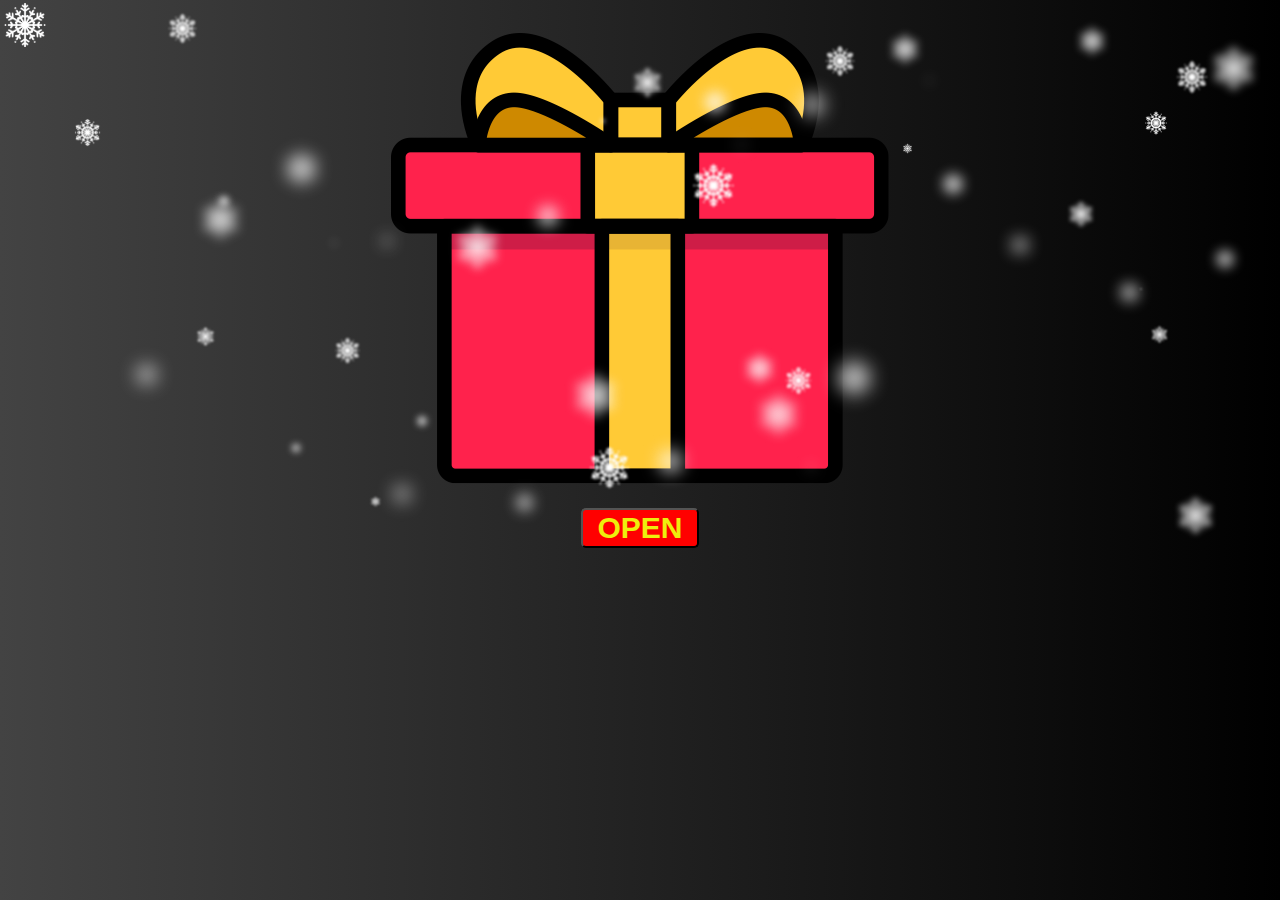
<file: index.html>
<!DOCTYPE html>
<html lang="en">
<head>
    <meta charset="UTF-8">
    <meta name="viewport" content="width=device-width, initial-scale=1.0">
    <link href='https://unpkg.com/boxicons@2.1.4/css/boxicons.min.css' rel='stylesheet'>
    <title>Document</title>
    <link rel="stylesheet" href="./main.css">
</head>
<body>
    <div id="container" class="container">
       <img class="image" src="./gift.png" alt="">
       <button><a href="./tree.html">OPEN</a></button>
       <div class="snow"></div>
    </div>
</body>
<script src="./script.js"></script>
</html>
</file>
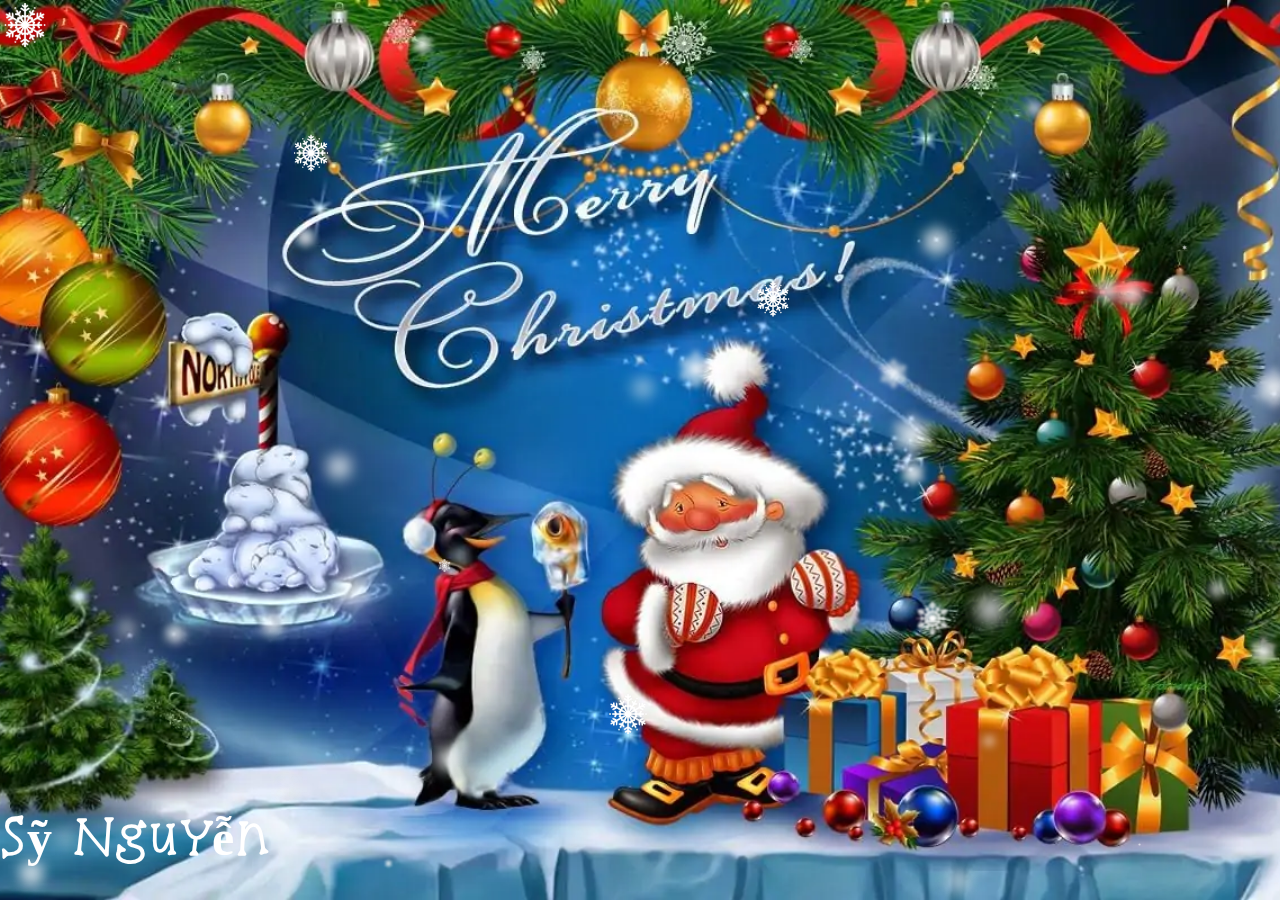
<file: noel.html>
<!DOCTYPE html>
<html lang="en">
<head>
    <meta charset="UTF-8">
    <meta http-equiv="X-UA-Compatible" content="IE=edge">
    <meta name="viewport" content="width=device-width, initial-scale=1.0">
    <title>Document</title>
    <link rel="stylesheet" href="style.css">
</head>
<body>
    <div id="container">
        <h1>Sỹ Nguyễn</h1>
        <div class="snow"></div>
    </div>
    

    <script src="script.js"></script>
</body>
</html>
</file>
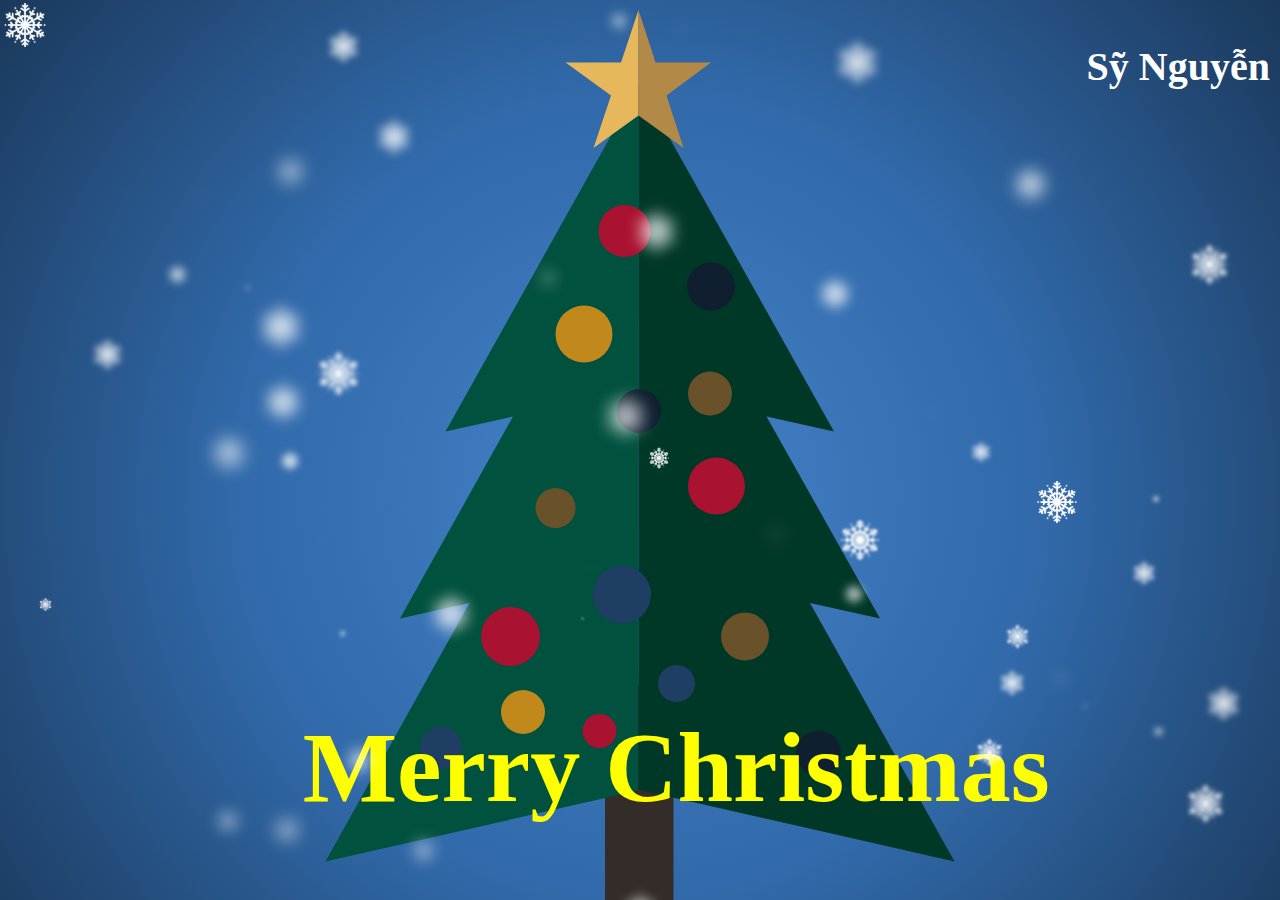
<file: tree.html>
<!DOCTYPE html>
<html>
    <head>
        <title>Christmas Tree</title>
        <meta name="viewport" content="width=device-width, initial-scale=1">
        <link rel="stylesheet" href="./tree.css">
    </head>
    <body onload="run();">
        <div id="container">
            <canvas id="canvas" width="100vw" height="100vh"></canvas>
        <svg version="1.1" id="tree" xmlns="http://www.w3.org/2000/svg" xmlns:xlink="http://www.w3.org/1999/xlink" x="0px" y="0px" viewBox="0 0 125.8 180" style="enable-background:new 0 0 125.8 180;" xml:space="preserve">
            <style type="text/css">
                .st0{fill:#332C28;}
                .st1{fill:#00513E;}
                .st2{fill:#003828;}
                .st3{fill:#E7B75C;}
                .st4{fill:#B28947;}
            </style>
            <g>
                <g>
                    <rect x="55.9" y="135" class="st0" width="13.7" height="45"/>
                    <polygon class="st1" points="24,84.3 37.5,81.3 14.9,121.7 28.8,118.6 0,170.3 62.6,156.1 62.6,15.3 		"/>
                    <polygon class="st2" points="125.8,170.3 96.9,118.6 110.9,121.7 88.2,81.3 101.7,84.3 62.8,14.9 62.6,15.3 62.6,156.1 62.8,156 
                        "/>
                </g>
                <g id="lights">
                    <g id="blue-lt">
                        <circle class="blue-lt g1" cx="70.2" cy="134.7" r="3.7"/>
                        <circle class="blue-lt g3" cx="23.1" cy="147.5" r="4.2"/>
                        <circle class="blue-lt g1" cx="59.3" cy="116.9" r="5.8"/>
                    </g>
                    <g id="blue-dk">
                        <circle class="blue-dk g3" cx="77.1" cy="55.3" r="4.8"/>
                        <circle class="blue-dk g1" cx="98.6" cy="148.6" r="4.5"/>
                        <circle class="blue-dk g2" cx="62.7" cy="80.2" r="4.4"/>
                    </g>
                    <g id="red">
                        <circle class="red g1" cx="37" cy="125.3" r="5.9"/>
                        <circle class="red g1" cx="78.2" cy="95.2" r="5.7"/>
                        <circle class="red g2" cx="54.8" cy="144.2" r="3.4"/>
                        <circle class="red g2" cx="59.8" cy="44.2" r="5.2"/>
                    </g>
                    <g id="gold-lt">
                        <circle class="gold-lt g1" cx="51.7" cy="64.8" r="5.7"/>
                        <circle class="gold-lt g2" cx="39.5" cy="140.4" r="4.4"/>
                    </g>
                    <g id="gold-dk">
                        <circle class="gold-dk g2" cx="76.9" cy="76.7" r="4.4"/>
                        <circle class="gold-dk g3" cx="83.9" cy="125.3" r="4.8"/>
                        <circle class="gold-dk g3" cx="46" cy="99.6" r="4.0"/>
                    </g>
                </g>
                <polygon class="st3" points="59.1,10.5 48,10.5 57.1,17.1 53.6,27.6 62.6,21.1 62.6,0 	"/>
                <polygon class="st4" points="77.1,10.5 66,10.5 62.6,0 62.6,21.1 71.6,27.6 68.2,17.1 	"/>
            </g>
        </svg>
        <h1 class="text">Merry Christmas</h1>
        <h2>Sỹ Nguyễn</h5>
        <div class="snow"></div>
        </div>
    </body>
    <script src="./script.js"></script>
</html>
</file>
<file: main.css>
body{
    background-image: linear-gradient(to right, #434343 0%,black 100%);
}
.container{
    display: flex;
    justify-content: center;
    flex-direction: column;
    align-items: center;
}
button a{
    text-decoration: none;
    font-size: 30px;
    padding: 6px 8px;
    font-weight: 600;
    color:rgb(238, 238, 13);
    
}
button{
    border-radius: 5px;
    background-color: red;
}
button:hover{
    background-color: red;

}
a:hover{
    font-size: 35px;
    color:rgb(238, 238, 13);
}
.snow{
    position: absolute;
    top:0;
    left:0;
    width:50px;
    height:50px;
    background-image: url(snow.png);
    background-size: cover;
    animation: animationSnow 4s ease-in-out infinite;
}
.image{
    animation: show 2.5s infinite;
}
@keyframes animationSnow{
    0%{
        transform: translate(0,0);
        opacity: 0;
    }
    50%{
        opacity: 1;
    }
    100%{
        opacity: 0;
        transform: translate(100px,50vh);
    }
}
@keyframes show {
    from{
        transform: scale(1);
    }
    25%{
        transform: scale(0.7);
    }
    50%{
        transform: scale(1);
    }
    75%{
        transform: scale(0.7);
    }
    to{
        transform: scale(1);
    }
}
</file>
<file: style.css>
@import url('https://fonts.googleapis.com/css2?family=Snowburst+One&display=swap');
body{
    margin:0;
}
#container{
    position: relative;
    width:100%;
    height:100vh;
    background-image: url(./bg.webp);
    background-size: cover;
    background-position: center;
    overflow: hidden;
    display: flex;
    justify-content: flex-start;
    align-items: flex-end;
}
h1{
    color:#fff;
    font-size: 50px;
    font-family: 'Snowburst One', cursive;
}
.snow{
    position: absolute;
    top:0;
    left:0;
    width:50px;
    height:50px;
    background-image: url(snow.png);
    background-size: cover;
    animation: animationSnow 4s ease-in-out infinite;
}
@keyframes animationSnow{
    0%{
        transform: translate(0,0);
        opacity: 0;
    }
    50%{
        opacity: 1;
    }
    100%{
        opacity: 0;
        transform: translate(100px,50vh);
    }
}
</file>
<file: tree.css>
body{
    margin: 0%;
    padding: 0%;
    background: radial-gradient(circle at 50% 55%, hsl(212, 55%, 53%), hsl(212, 55%, 43%), hsl(212, 55%, 23%));
    background-repeat: no-repeat;
    background-position: center center;
    background-size: 100% 100%;
    overflow: hidden;
}
#tree{
    z-index: 1;
    width: 100vw;
    height: 100vh;
    display: block;
    margin: 0 auto;
    padding-top: 10px;
}
#canvas{
    position: absolute;
    z-index: 2;
    height: 100vh;
    width: 100vw;
}
.red{
    fill: #aa1231;
    -webkit-animation: 0.6s red-flash ease-in-out infinite;
    animation: 0.6s red-flash ease-in-out infinite;
}
@-webkit-keyframes red-flash{
    40%{
        fill: #ea385c;
    }
    80%{
        fill: #aa1231;
    }
}
@keyframes red-flash{
    40%{
        fill: #ea385c;
    }
    80%{
        fill: #aa1231;
    }
}
.gold-lt{
    fill: #c1881c;
    -webkit-animation: 0.6s gold-lt-flash ease-in-out infinite;
    animation: 0.6s gold-lt-flash ease-in-out infinite;
}
@-webkit-keyframes gold-lt-flash{
    40%{
        fill: #e7b75c;
    }
    80%{
        fill: #c1881c;
    }
}
@keyframes gold-lt-flash{
    40%{
        fill: #e7b75c;
    }
    80%{
        fill: #c1881c;
    }
}
.blue-lt{
    fill: #1f3e64;
    -webkit-animation: 0.6s blue-lt-flash ease-in-out infinite;
    animation: 0.6s blue-lt-flash ease-in-out infinite;
}
@-webkit-keyframes blue-lt-flash{
    40%{
        fill: #386fb1;
    }
    80%{
        fill: #1f3e64;
    }
}
@keyframes blue-lt-flash{
    40%{
        fill: #386fb1;
    }
    80%{
        fill: #1f3e64;
    }
}
.blue-dk{
    fill: #0f1f2f;
    -webkit-animation: 0.6s blue-dk-flash ease-in-out infinite;
    animation: 0.6s blue-dk-flash ease-in-out infinite;
}
@-webkit-keyframes blue-dk-flash{
    40%{
        fill: #28527c;
    }
    80%{
        fill: #0f1f2f;
    }
}
@keyframes blue-dk-flash{
    40%{
        fill: #28527c;
    }
    80%{
        fill: #0f1f2f;
    }
}
.gold-dk{
    fill: #69512a;
    -webkit-animation: 0.6s gold-dk-flash ease-in-out infinite;
    animation: 0.6s gold-dk-flash ease-in-out infinite;
}
@-webkit-keyframes gold-dk-flash{
    40%{
        fill: #b28947;
    }
    80%{
        fill: #69512a;
    }
}
@keyframes gold-dk-flash{
    40%{
        fill: #b28947;
    }
    80%{
        fill: #69512a;
    }
}
.g1{
    -webkit-animation-delay: 0s;
    animation-delay: 0s;
}
.g2{
    -webkit-animation-delay: 0.4s;
    animation-delay: 0.4s;
}
.g3{
    -webkit-animation-delay: 0.8s;
    animation-delay: 0.8s;
}
#container{
    position: relative;
    width:100%;
    height:100vh;
    background-size: cover;
    background-position: center;
    overflow: hidden;
}
h1{
    position: absolute;
    bottom: 8px;
    right: 18%;
    color:#f75555;
    font-size: 100px;
    font-family: 'Snowburst One', cursive;
}
h2{
    position: absolute;
    top: 10px;
    right: 10px;
    color:#fff;
    font-size: 40px;
    font-family: 'Snowburst One', cursive
}
.snow{
    position: absolute;
    top:0;
    left:0;
    width:50px;
    height:50px;
    background-image: url(snow.png);
    background-size: cover;
    animation: animationSnow 4s ease-in-out infinite;
}
@keyframes animationSnow{
    0%{
        transform: translate(0,0);
        opacity: 0;
    }
    50%{
        opacity: 1;
    }
    100%{
        opacity: 0;
        transform: translate(100px,50vh);
    }
}
</file>
